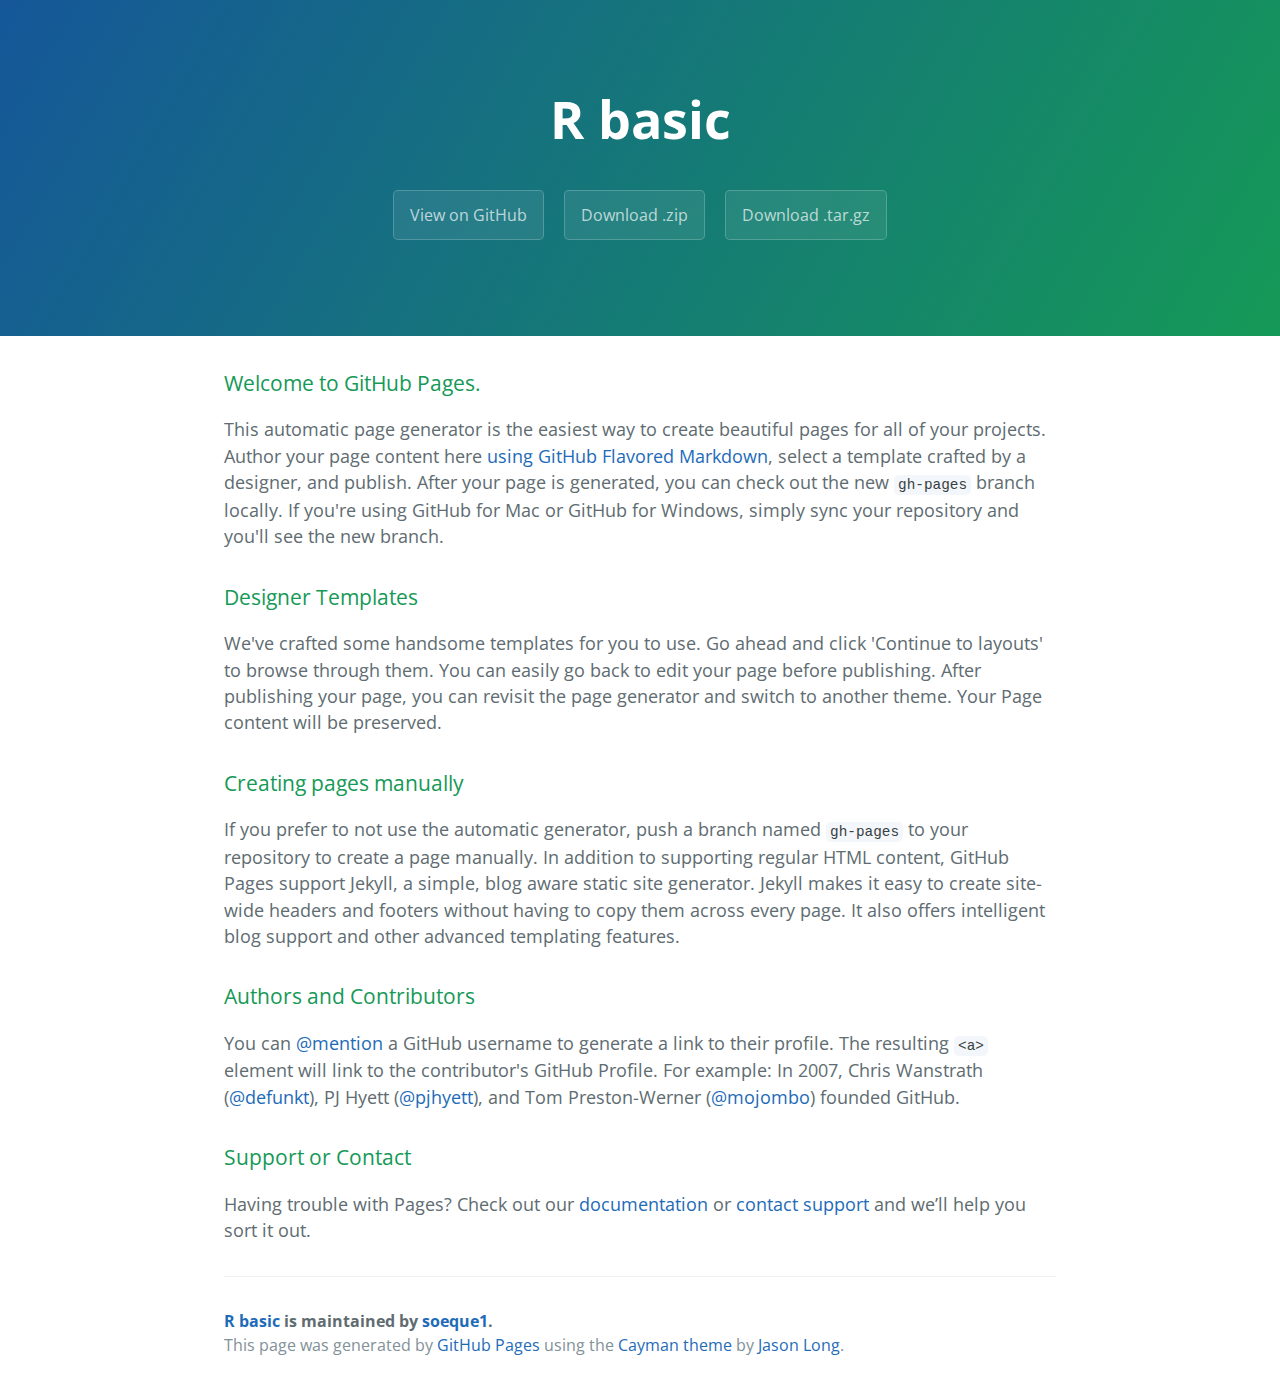
<file: index.html>
<!DOCTYPE html>
<html lang="en-us">
  <head>
    <meta charset="UTF-8">
    <title>R basic by soeque1</title>
    <meta name="viewport" content="width=device-width, initial-scale=1">
    <link rel="stylesheet" type="text/css" href="stylesheets/normalize.css" media="screen">
    <link href='http://fonts.googleapis.com/css?family=Open+Sans:400,700' rel='stylesheet' type='text/css'>
    <link rel="stylesheet" type="text/css" href="stylesheets/stylesheet.css" media="screen">
    <link rel="stylesheet" type="text/css" href="stylesheets/github-light.css" media="screen">
  </head>
  <body>
    <section class="page-header">
      <h1 class="project-name">R basic</h1>
      <h2 class="project-tagline"></h2>
      <a href="https://github.com/soeque1/r_basic" class="btn">View on GitHub</a>
      <a href="https://github.com/soeque1/r_basic/zipball/master" class="btn">Download .zip</a>
      <a href="https://github.com/soeque1/r_basic/tarball/master" class="btn">Download .tar.gz</a>
    </section>

    <section class="main-content">
      <h3>
<a id="welcome-to-github-pages" class="anchor" href="#welcome-to-github-pages" aria-hidden="true"><span class="octicon octicon-link"></span></a>Welcome to GitHub Pages.</h3>

<p>This automatic page generator is the easiest way to create beautiful pages for all of your projects. Author your page content here <a href="https://guides.github.com/features/mastering-markdown/">using GitHub Flavored Markdown</a>, select a template crafted by a designer, and publish. After your page is generated, you can check out the new <code>gh-pages</code> branch locally. If you're using GitHub for Mac or GitHub for Windows, simply sync your repository and you'll see the new branch.</p>

<h3>
<a id="designer-templates" class="anchor" href="#designer-templates" aria-hidden="true"><span class="octicon octicon-link"></span></a>Designer Templates</h3>

<p>We've crafted some handsome templates for you to use. Go ahead and click 'Continue to layouts' to browse through them. You can easily go back to edit your page before publishing. After publishing your page, you can revisit the page generator and switch to another theme. Your Page content will be preserved.</p>

<h3>
<a id="creating-pages-manually" class="anchor" href="#creating-pages-manually" aria-hidden="true"><span class="octicon octicon-link"></span></a>Creating pages manually</h3>

<p>If you prefer to not use the automatic generator, push a branch named <code>gh-pages</code> to your repository to create a page manually. In addition to supporting regular HTML content, GitHub Pages support Jekyll, a simple, blog aware static site generator. Jekyll makes it easy to create site-wide headers and footers without having to copy them across every page. It also offers intelligent blog support and other advanced templating features.</p>

<h3>
<a id="authors-and-contributors" class="anchor" href="#authors-and-contributors" aria-hidden="true"><span class="octicon octicon-link"></span></a>Authors and Contributors</h3>

<p>You can <a href="https://github.com/blog/821" class="user-mention">@mention</a> a GitHub username to generate a link to their profile. The resulting <code>&lt;a&gt;</code> element will link to the contributor's GitHub Profile. For example: In 2007, Chris Wanstrath (<a href="https://github.com/defunkt" class="user-mention">@defunkt</a>), PJ Hyett (<a href="https://github.com/pjhyett" class="user-mention">@pjhyett</a>), and Tom Preston-Werner (<a href="https://github.com/mojombo" class="user-mention">@mojombo</a>) founded GitHub.</p>

<h3>
<a id="support-or-contact" class="anchor" href="#support-or-contact" aria-hidden="true"><span class="octicon octicon-link"></span></a>Support or Contact</h3>

<p>Having trouble with Pages? Check out our <a href="https://help.github.com/pages">documentation</a> or <a href="https://github.com/contact">contact support</a> and we’ll help you sort it out.</p>

      <footer class="site-footer">
        <span class="site-footer-owner"><a href="https://github.com/soeque1/r_basic">R basic</a> is maintained by <a href="https://github.com/soeque1">soeque1</a>.</span>

        <span class="site-footer-credits">This page was generated by <a href="https://pages.github.com">GitHub Pages</a> using the <a href="https://github.com/jasonlong/cayman-theme">Cayman theme</a> by <a href="https://twitter.com/jasonlong">Jason Long</a>.</span>
      </footer>

    </section>

  
  </body>
</html>
</file>
<file: stylesheets/stylesheet.css>
* {
  box-sizing: border-box; }

body {
  padding: 0;
  margin: 0;
  font-family: "Open Sans", "Helvetica Neue", Helvetica, Arial, sans-serif;
  font-size: 16px;
  line-height: 1.5;
  color: #606c71; }

a {
  color: #1e6bb8;
  text-decoration: none; }
  a:hover {
    text-decoration: underline; }

.btn {
  display: inline-block;
  margin-bottom: 1rem;
  color: rgba(255, 255, 255, 0.7);
  background-color: rgba(255, 255, 255, 0.08);
  border-color: rgba(255, 255, 255, 0.2);
  border-style: solid;
  border-width: 1px;
  border-radius: 0.3rem;
  transition: color 0.2s, background-color 0.2s, border-color 0.2s; }
  .btn + .btn {
    margin-left: 1rem; }

.btn:hover {
  color: rgba(255, 255, 255, 0.8);
  text-decoration: none;
  background-color: rgba(255, 255, 255, 0.2);
  border-color: rgba(255, 255, 255, 0.3); }

@media screen and (min-width: 64em) {
  .btn {
    padding: 0.75rem 1rem; } }

@media screen and (min-width: 42em) and (max-width: 64em) {
  .btn {
    padding: 0.6rem 0.9rem;
    font-size: 0.9rem; } }

@media screen and (max-width: 42em) {
  .btn {
    display: block;
    width: 100%;
    padding: 0.75rem;
    font-size: 0.9rem; }
    .btn + .btn {
      margin-top: 1rem;
      margin-left: 0; } }

.page-header {
  color: #fff;
  text-align: center;
  background-color: #159957;
  background-image: linear-gradient(120deg, #155799, #159957); }

@media screen and (min-width: 64em) {
  .page-header {
    padding: 5rem 6rem; } }

@media screen and (min-width: 42em) and (max-width: 64em) {
  .page-header {
    padding: 3rem 4rem; } }

@media screen and (max-width: 42em) {
  .page-header {
    padding: 2rem 1rem; } }

.project-name {
  margin-top: 0;
  margin-bottom: 0.1rem; }

@media screen and (min-width: 64em) {
  .project-name {
    font-size: 3.25rem; } }

@media screen and (min-width: 42em) and (max-width: 64em) {
  .project-name {
    font-size: 2.25rem; } }

@media screen and (max-width: 42em) {
  .project-name {
    font-size: 1.75rem; } }

.project-tagline {
  margin-bottom: 2rem;
  font-weight: normal;
  opacity: 0.7; }

@media screen and (min-width: 64em) {
  .project-tagline {
    font-size: 1.25rem; } }

@media screen and (min-width: 42em) and (max-width: 64em) {
  .project-tagline {
    font-size: 1.15rem; } }

@media screen and (max-width: 42em) {
  .project-tagline {
    font-size: 1rem; } }

.main-content :first-child {
  margin-top: 0; }
.main-content img {
  max-width: 100%; }
.main-content h1, .main-content h2, .main-content h3, .main-content h4, .main-content h5, .main-content h6 {
  margin-top: 2rem;
  margin-bottom: 1rem;
  font-weight: normal;
  color: #159957; }
.main-content p {
  margin-bottom: 1em; }
.main-content code {
  padding: 2px 4px;
  font-family: Consolas, "Liberation Mono", Menlo, Courier, monospace;
  font-size: 0.9rem;
  color: #383e41;
  background-color: #f3f6fa;
  border-radius: 0.3rem; }
.main-content pre {
  padding: 0.8rem;
  margin-top: 0;
  margin-bottom: 1rem;
  font: 1rem Consolas, "Liberation Mono", Menlo, Courier, monospace;
  color: #567482;
  word-wrap: normal;
  background-color: #f3f6fa;
  border: solid 1px #dce6f0;
  border-radius: 0.3rem; }
  .main-content pre > code {
    padding: 0;
    margin: 0;
    font-size: 0.9rem;
    color: #567482;
    word-break: normal;
    white-space: pre;
    background: transparent;
    border: 0; }
.main-content .highlight {
  margin-bottom: 1rem; }
  .main-content .highlight pre {
    margin-bottom: 0;
    word-break: normal; }
.main-content .highlight pre, .main-content pre {
  padding: 0.8rem;
  overflow: auto;
  font-size: 0.9rem;
  line-height: 1.45;
  border-radius: 0.3rem; }
.main-content pre code, .main-content pre tt {
  display: inline;
  max-width: initial;
  padding: 0;
  margin: 0;
  overflow: initial;
  line-height: inherit;
  word-wrap: normal;
  background-color: transparent;
  border: 0; }
  .main-content pre code:before, .main-content pre code:after, .main-content pre tt:before, .main-content pre tt:after {
    content: normal; }
.main-content ul, .main-content ol {
  margin-top: 0; }
.main-content blockquote {
  padding: 0 1rem;
  margin-left: 0;
  color: #819198;
  border-left: 0.3rem solid #dce6f0; }
  .main-content blockquote > :first-child {
    margin-top: 0; }
  .main-content blockquote > :last-child {
    margin-bottom: 0; }
.main-content table {
  display: block;
  width: 100%;
  overflow: auto;
  word-break: normal;
  word-break: keep-all; }
  .main-content table th {
    font-weight: bold; }
  .main-content table th, .main-content table td {
    padding: 0.5rem 1rem;
    border: 1px solid #e9ebec; }
.main-content dl {
  padding: 0; }
  .main-content dl dt {
    padding: 0;
    margin-top: 1rem;
    font-size: 1rem;
    font-weight: bold; }
  .main-content dl dd {
    padding: 0;
    margin-bottom: 1rem; }
.main-content hr {
  height: 2px;
  padding: 0;
  margin: 1rem 0;
  background-color: #eff0f1;
  border: 0; }

@media screen and (min-width: 64em) {
  .main-content {
    max-width: 64rem;
    padding: 2rem 6rem;
    margin: 0 auto;
    font-size: 1.1rem; } }

@media screen and (min-width: 42em) and (max-width: 64em) {
  .main-content {
    padding: 2rem 4rem;
    font-size: 1.1rem; } }

@media screen and (max-width: 42em) {
  .main-content {
    padding: 2rem 1rem;
    font-size: 1rem; } }

.site-footer {
  padding-top: 2rem;
  margin-top: 2rem;
  border-top: solid 1px #eff0f1; }

.site-footer-owner {
  display: block;
  font-weight: bold; }

.site-footer-credits {
  color: #819198; }

@media screen and (min-width: 64em) {
  .site-footer {
    font-size: 1rem; } }

@media screen and (min-width: 42em) and (max-width: 64em) {
  .site-footer {
    font-size: 1rem; } }

@media screen and (max-width: 42em) {
  .site-footer {
    font-size: 0.9rem; } }
</file>
<file: stylesheets/github-light.css>
/*
   Copyright 2014 GitHub Inc.

   Licensed under the Apache License, Version 2.0 (the "License");
   you may not use this file except in compliance with the License.
   You may obtain a copy of the License at

       http://www.apache.org/licenses/LICENSE-2.0

   Unless required by applicable law or agreed to in writing, software
   distributed under the License is distributed on an "AS IS" BASIS,
   WITHOUT WARRANTIES OR CONDITIONS OF ANY KIND, either express or implied.
   See the License for the specific language governing permissions and
   limitations under the License.

*/

.pl-c /* comment */ {
  color: #969896;
}

.pl-c1      /* constant, markup.raw, meta.diff.header, meta.module-reference, meta.property-name, support, support.constant, support.variable, variable.other.constant */,
.pl-s .pl-v /* string variable */ {
  color: #0086b3;
}

.pl-e  /* entity */,
.pl-en /* entity.name */ {
  color: #795da3;
}

.pl-s .pl-s1 /* string source */,
.pl-smi      /* storage.modifier.import, storage.modifier.package, storage.type.java, variable.other, variable.parameter.function */ {
  color: #333;
}

.pl-ent /* entity.name.tag */ {
  color: #63a35c;
}

.pl-k /* keyword, storage, storage.type */ {
  color: #a71d5d;
}

.pl-pds              /* punctuation.definition.string, string.regexp.character-class */,
.pl-s                /* string */,
.pl-s .pl-pse .pl-s1 /* string punctuation.section.embedded source */,
.pl-sr               /* string.regexp */,
.pl-sr .pl-cce       /* string.regexp constant.character.escape */,
.pl-sr .pl-sra       /* string.regexp string.regexp.arbitrary-repitition */,
.pl-sr .pl-sre       /* string.regexp source.ruby.embedded */ {
  color: #183691;
}

.pl-v /* variable */ {
  color: #ed6a43;
}

.pl-id /* invalid.deprecated */ {
  color: #b52a1d;
}

.pl-ii /* invalid.illegal */ {
  background-color: #b52a1d;
  color: #f8f8f8;
}

.pl-sr .pl-cce /* string.regexp constant.character.escape */ {
  color: #63a35c;
  font-weight: bold;
}

.pl-ml /* markup.list */ {
  color: #693a17;
}

.pl-mh        /* markup.heading */,
.pl-mh .pl-en /* markup.heading entity.name */,
.pl-ms        /* meta.separator */ {
  color: #1d3e81;
  font-weight: bold;
}

.pl-mq /* markup.quote */ {
  color: #008080;
}

.pl-mi /* markup.italic */ {
  color: #333;
  font-style: italic;
}

.pl-mb /* markup.bold */ {
  color: #333;
  font-weight: bold;
}

.pl-md /* markup.deleted, meta.diff.header.from-file */ {
  background-color: #ffecec;
  color: #bd2c00;
}

.pl-mi1 /* markup.inserted, meta.diff.header.to-file */ {
  background-color: #eaffea;
  color: #55a532;
}

.pl-mdr /* meta.diff.range */ {
  color: #795da3;
  font-weight: bold;
}

.pl-mo /* meta.output */ {
  color: #1d3e81;
}
</file>
